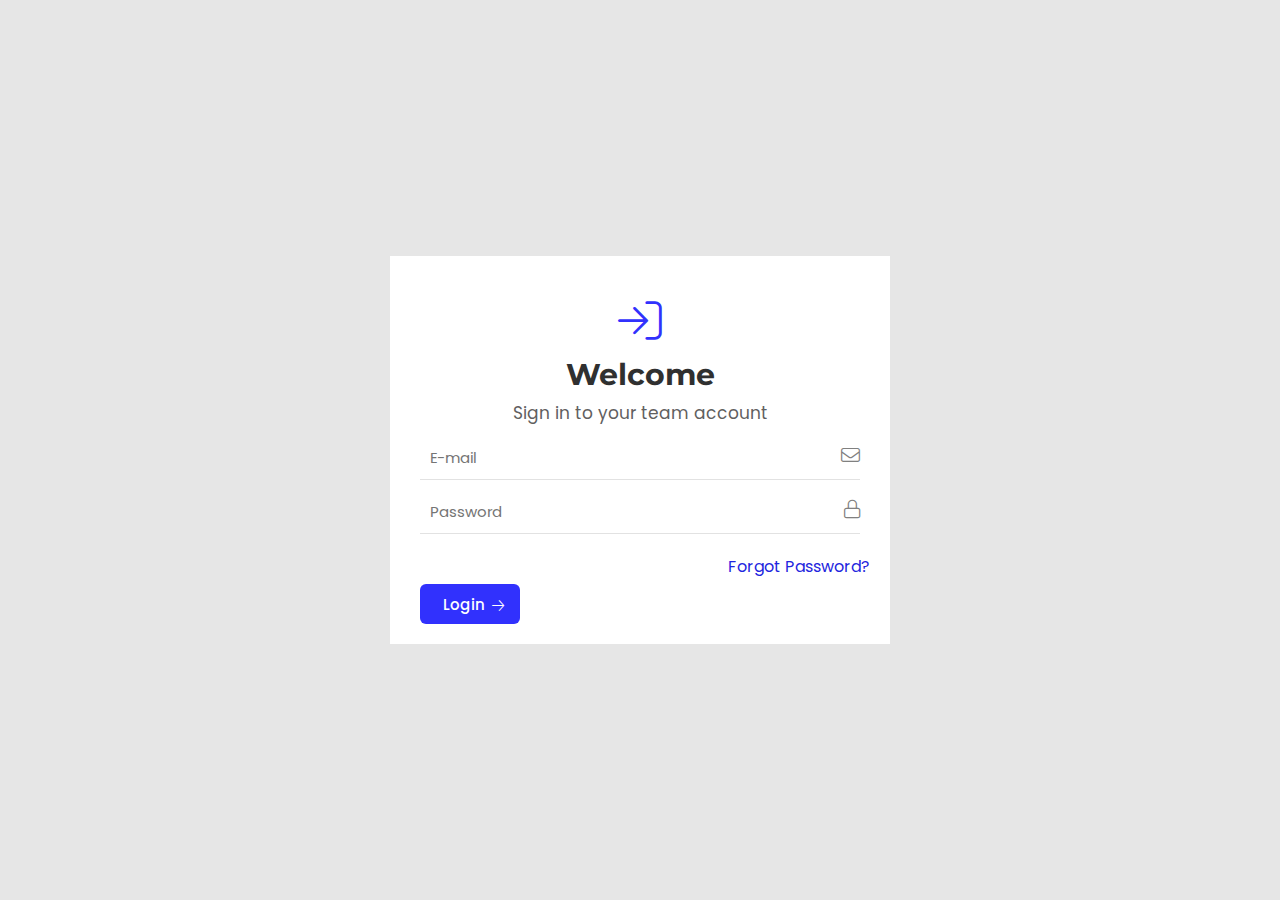
<file: index.html>
<!DOCTYPE html>
<html lang="en">
    <head>
        <meta charset="UTF-8" />
        <meta http-equiv="X-UA-Compatible" content="IE=edge" />
        <meta name="viewport" content="width=device-width, initial-scale=1.0" />
        <meta
            http-equiv="Cache-Control"
            content="no-cache, no-store, must-revalidate"
        />
        <meta http-equiv="Pragma" content="no-cache" />
        <meta http-equiv="Expires" content="0" />
        <title>Kobis Global Football | Dashboard</title>
        <link rel="stylesheet" href="./assets/icons/css/all.css" />
        <link rel="stylesheet" href="./css/main-dashboard.css" />
        <script>
            const team = localStorage.getItem("team")

            if (!team) window.location.href = `./login.html`
        </script>
        <script src="./js/headScript.js"></script>
    </head>
    <body>
        <div class="container">
            <div class="sidebar show-nav">
                <nav class="navigation">
                    <ul class="nav-items">
                        <li class="nav-link">
                            <a href="./index.html" title="Dashboard">
                                <i class="fat fa-home"></i>
                            </a>
                        </li>

                        <li class="nav-link">
                            <a href="./squad.html" title="Squad">
                                <i class="fat fa-users"></i>
                            </a>
                        </li>
                        <li class="nav-link">
                            <a href="./add-player.html" title="Add Player">
                                <i class="fat fa-user"></i>
                            </a>
                        </li>
                        <li class="nav-link" title="Edit Squad">
                            <a href="./team-settings.html">
                                <i class="fat fa-gear"></i>
                            </a>
                        </li>
                        <li class="nav-link">
                            <a
                                href="./notifications.html"
                                title="Notifications"
                            >
                                <i class="fat fa-bell"></i>
                            </a>
                        </li>
                    </ul>
                </nav>
                <footer class="footer">
                    <button class="sign-out-button" id="sign-out-btn">
                        <i class="fat fa-sign-out-alt"></i>
                    </button>
                </footer>
            </div>
            <div class="main-content" id="main-content">
                <header class="header">
                    <div class="hamburger">
                        <span class="burger"></span>
                    </div>
                    <div class="greeting-wrapper"></div>
                </header>
                <div class="main">
                    <div class="profile-container">
                        <div class="profile-image-wrapper">
                            <div class="profile-image">
                                <img src="./assets/images/no-image.jpg" alt="" id="profile-image" />
                                <button
                                    class="image-select-btn"
                                    id="image-select-button"
                                >
                                    <i class="fas fa-camera"></i>
                                </button>
                            </div>
                        </div>
                        <div class="team-info-wrapper">
                            <h2 class="team-name" id="team_name">Kobis FC</h2>
                            <h3 class="manager-name" id="manager_name">
                                Fred Duimby
                            </h3>
                        </div>
                    </div>
                </div>
            </div>
        </div>

        <script src="./js/dashboard.js"></script>
        <script src="./js/menu.js"></script>
    </body>
</html>
</file>
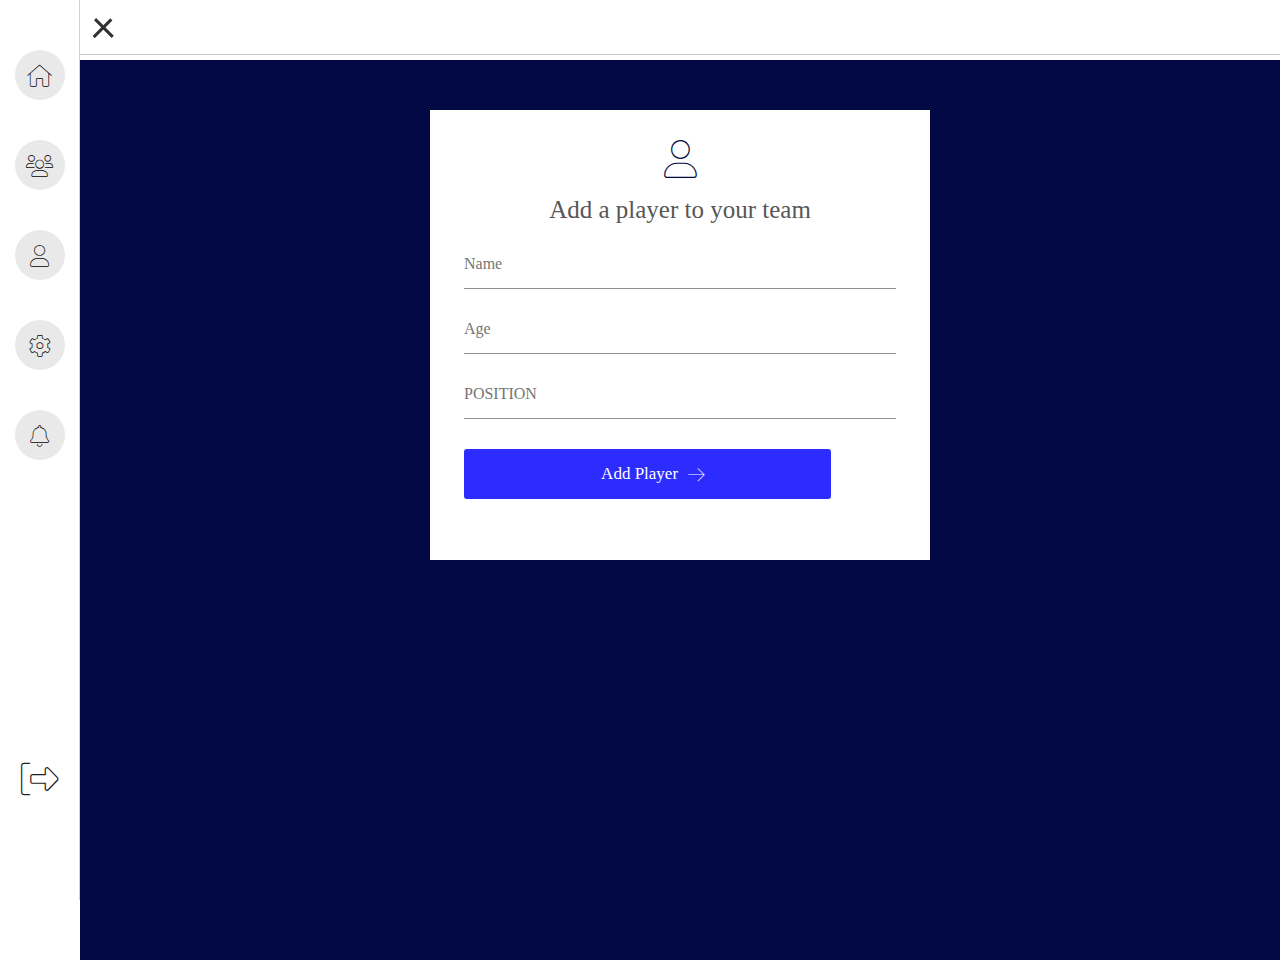
<file: add-player.html>
<!DOCTYPE html>
<html lang="en">
    <head>
        <meta charset="UTF-8" />
        <meta http-equiv="X-UA-Compatible" content="IE=edge" />
        <meta name="viewport" content="width=device-width, initial-scale=1.0" />
        <meta
            http-equiv="Cache-Control"
            content="no-cache, no-store, must-revalidate"
        />
        <meta http-equiv="Pragma" content="no-cache" />
        <meta http-equiv="Expires" content="0" />
        <title>Squad</title>
        <link rel="stylesheet" href="./assets/icons/css/all.css" />
        <link rel="stylesheet" href="./css/main-dashboard.css" />
        <link rel="stylesheet" href="./css/player.css" />
    </head>
    <body>
        <div class="container">
            <div class="sidebar show-nav">
                <nav class="navigation">
                    <ul class="nav-items">
                        <li class="nav-link">
                            <a href="./index.html" title="Dashboard">
                                <i class="fat fa-home"></i>
                            </a>
                        </li>

                        <li class="nav-link">
                            <a href="./squad.html" title="Squad">
                                <i class="fat fa-users"></i>
                            </a>
                        </li>
                        <li class="nav-link">
                            <a href="./add-player.html" title="Add Player">
                                <i class="fat fa-user"></i>
                            </a>
                        </li>
                        <li class="nav-link" title="Team Settings">
                            <a href="./team-settings.html">
                                <i class="fat fa-gear"></i>
                            </a>
                        </li>
                        <li class="nav-link">
                            <a
                                href="./notifications.html"
                                title="Notifications"
                            >
                                <i class="fat fa-bell"></i>
                            </a>
                        </li>
                    </ul>
                </nav>
                <footer class="footer">
                    <button
                        class="sign-out-button"
                        id="sign-out-btn"
                        onclick="logout()"
                    >
                        <i class="fat fa-sign-out-alt"></i>
                    </button>
                </footer>
            </div>
            <div class="main-content" id="main-content">
                <header class="header">
                    <div class="hamburger">
                        <span class="burger active"></span>
                    </div>
                    <div class="greeting-wrapper"></div>
                </header>
                <div class="main">
                    <div class="form-wrapper">
                        <div class="heading">
                            <h1><i class="fat fa-user"></i></h1>
                            <h2>Add a player to your team</h2>
                        </div>
                        <form class="add-player-form">
                            <input
                                type="text"
                                name="name"
                                id="player-name"
                                class="input"
                                placeholder="Name"
                            />
                            <input
                                type="number"
                                name="age"
                                id="player-age"
                                class="input"
                                placeholder="Age"
                            />
                            <input
                                type="text"
                                name="position"
                                id="player-position"
                                class="input"
                                placeholder="Position"
                            />
                            <button type="submit">
                                Add Player <i class="fat fa-arrow-right"></i>
                            </button>
                        </form>
                    </div>
                </div>
            </div>
        </div>
        <script src="./js/menu.js"></script>
        <script src="./js/addPlayer.js"></script>
        <script>
            function logout() {
                localStorage.removeItem("team")
                localStorage.removeItem("players")
                window.location.href = `./login.html`
            }
        </script>
    </body>
</html>
</file>
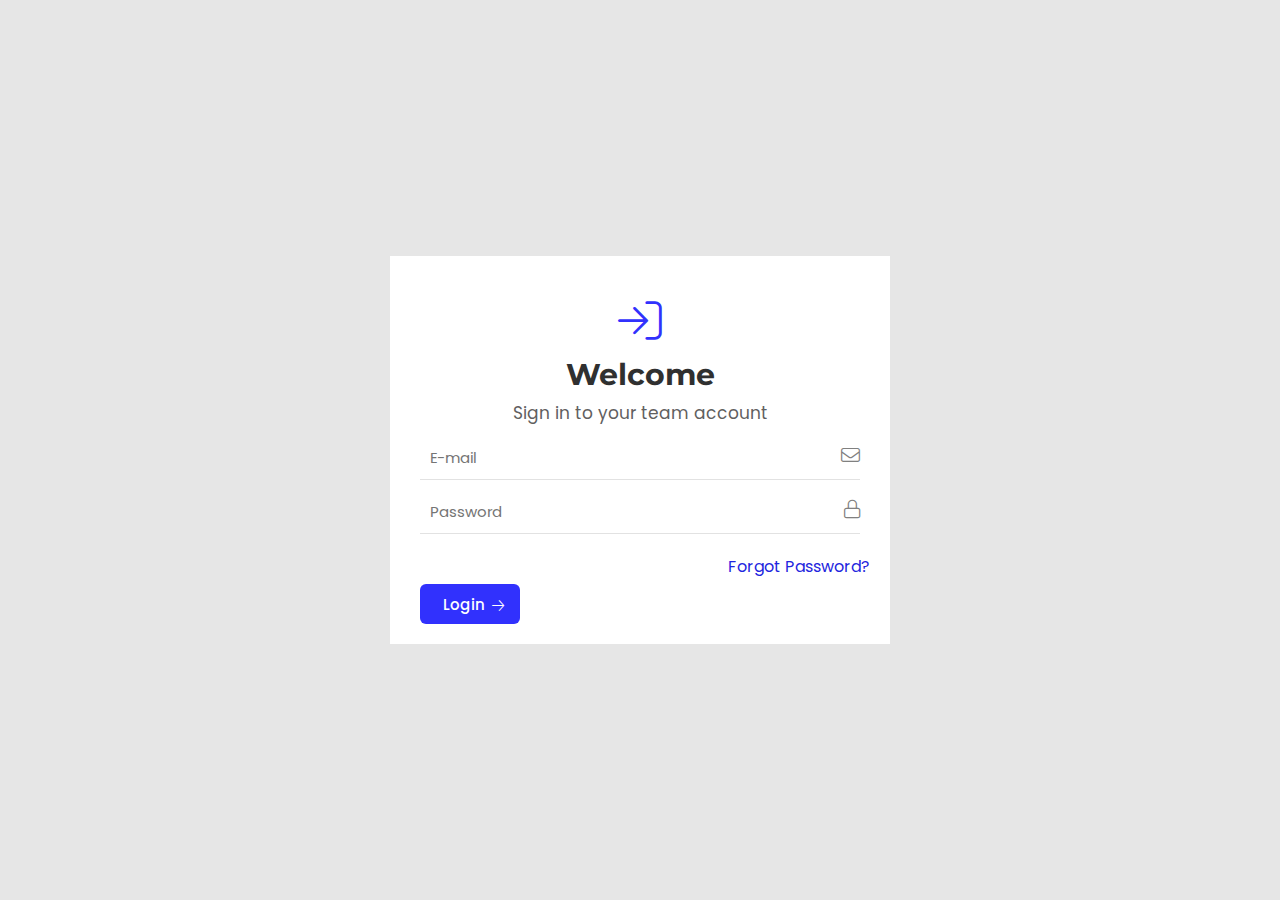
<file: dashboard.html>
<!DOCTYPE html>
<html lang="en">
    <head>
        <meta charset="UTF-8" />
        <meta http-equiv="X-UA-Compatible" content="IE=edge" />
        <meta name="viewport" content="width=device-width, initial-scale=1.0" />
        <title>Kobis Global Football | Dashboard</title>
        <link rel="stylesheet" href="./assets/icons/css/all.css" />
        <link rel="stylesheet" href="./css/main-dashboard.css" />
        <script>
            const team = localStorage.getItem("team")

            if (!team) window.location.href = `./login.html`
        </script>
    </head>
    <body>
        <div class="container">
            <div class="sidebar show-nav">
                <nav class="navigation">
                    <ul class="nav-items">
                        <li class="nav-link">
                            <a href="#" title="Dashboard">
                                <i class="fat fa-home"></i>
                            </a>
                        </li>

                        <li class="nav-link">
                            <a href="#" title="Squad">
                                <i class="fat fa-users"></i>
                            </a>
                        </li>
                        <li class="nav-link">
                            <a href="#" title="Add Player">
                                <i class="fat fa-user"></i>
                            </a>
                        </li>
                        <li class="nav-link" title="Edit Squad">
                            <a href="#">
                                <i class="fat fa-gear"></i>
                            </a>
                        </li>
                        <li class="nav-link">
                            <a href="#" title="Notifications">
                                <i class="fat fa-bell"></i>
                            </a>
                        </li>
                    </ul>
                </nav>
                <footer class="footer">
                    <button class="sign-out-button" id="sign-out-btn">
                        <i class="fat fa-sign-out-alt"></i>
                    </button>
                </footer>
            </div>
            <div class="main-content" id="main-content">
                <header class="header">
                    <div class="hamburger">
                        <span class="burger active"></span>
                    </div>
                    <div class="greeting-wrapper">
                    </div>
                </header>
                <div class="main">
                    <div class="profile-container">
                        <div class="profile-image-wrapper">
                            <div class="profile-image">
                                <img src="" alt="" id="profile-image">
                                <button class="image-select-btn" id="image-select-button">
                                    <i class="fas fa-camera"></i>
                                </button>
                            </div>
                        </div>
                        <div class="team-info-wrapper">
                            <h2 class="team-name" id="team_name">
                                Kobis FC
                            </h2>
                            <h3 class="manager-name" id="manager_name">Fred Duimby</h3>
                        </div>
                    </div>
                </div>
            </div>
        </div>

        <script src="./js/dashboard.js"></script>
    </body>
</html>
</file>
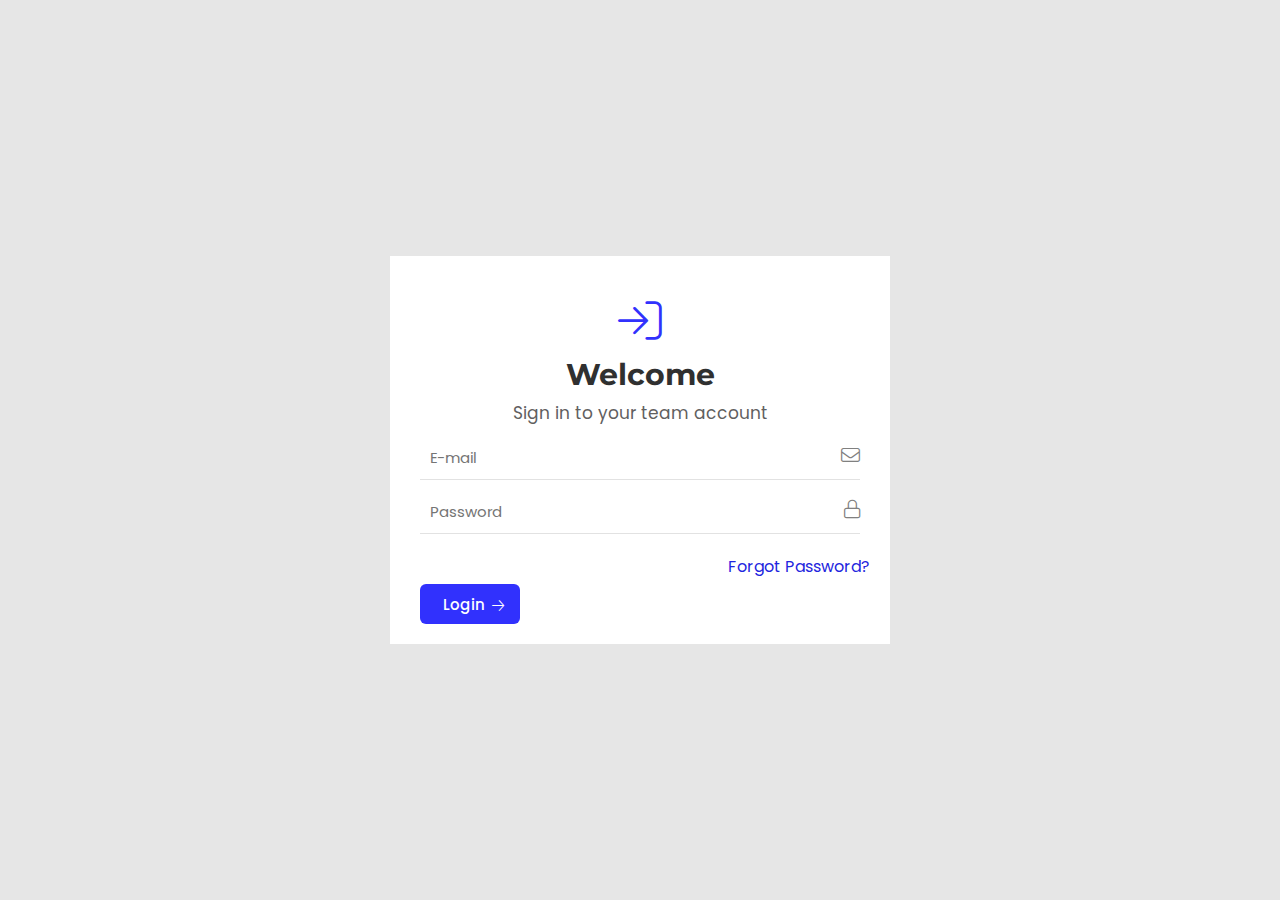
<file: login.html>
<!DOCTYPE html>
<html lang="en_US">
    <head>
        <meta charset="UTF-8" />
        <meta http-equiv="X-UA-Compatible" content="IE=edge" />
        <meta name="viewport" content="width=device-width, initial-scale=1.0" />
        <meta
            http-equiv="Cache-Control"
            content="no-cache, no-store, must-revalidate"
        />
        <meta http-equiv="Pragma" content="no-cache" />
        <meta http-equiv="Expires" content="0" />
        <title>Kobis Globsl Football | Login</title>
        <link rel="stylesheet" href="./assets/icons/css/all.css">
        <link rel="stylesheet" href="./css/form.css" />
    </head>
    <body>
        <div class="container">
            <div class="form-wrapper">
                <div class="greeting-heading">
                    <h1><i class="fas fa-sign-in"></i></h1>
                    <h2>Welcome</h2>
                    <p>Sign in to your team account</p>
                </div>
                <p class="error-message" id="error-msg"></p>
                <form action="#" class="profile-form">
                    <div class="form-input">
                        <input type="email" name="email" id="club-email" placeholder="E-mail" class="input" required>
                        <i class="fas fa-envelope"></i>
                    </div>
                    <div class="form-input">
                        <input type="password" name="password" placeholder="Password" id="password" class="input" required>
                        <i class="fas fa-lock"></i>
                    </div>
                    <div class="footer-content">
                        <a href="https://kobis-global-server.herokuapp.com/api/v1/team/auth/forgot-password">Forgot Password?</a>
                    </div>
                    <button type="submit" class="submit-button" id="submit-btn">Login <i class="fas fa-arrow-right"></i></button>
                </form>
            </div>
        </div>
        <script src="./js/login.js"></script>
    </body>
</html>
</file>
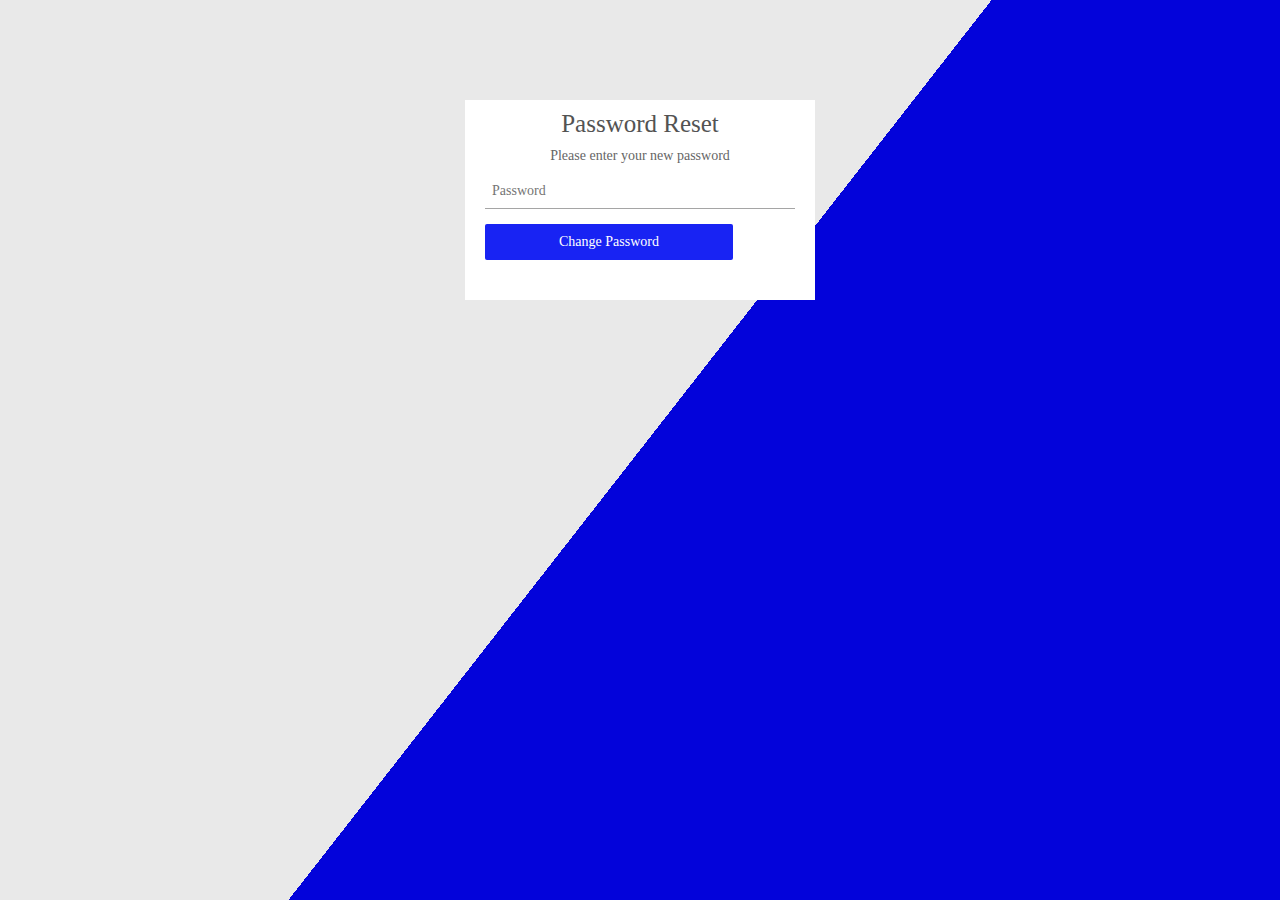
<file: reset-password.html>
<!DOCTYPE html>
<html lang="en">
    <head>
        <meta charset="UTF-8" />
        <meta http-equiv="X-UA-Compatible" content="IE=edge" />
        <meta name="viewport" content="width=device-width, initial-scale=1.0" />
        <title>Forgot Password</title>
        <style>
            * {
                margin: 0;
                padding: 0;
                box-sizing: border-box;
                font-size: 62.5%;
                border: none;
                outline: none;
                background: none;
                font-family: Poppins;
            }
            body {
                display: flex;
                padding-top: 10rem;
                justify-content: center;
                height: 100vh;
                background: linear-gradient(
                    128deg,
                    rgb(233, 233, 233) 50%,
                    rgb(3, 3, 218) 50%
                );
                background-repeat: no-repeat;
            }
            .container {
                width: 35rem;
                height: 20rem;
                background-color: rgb(255, 255, 255);
                padding: 1rem;
            }

            h1 {
                font-size: 2.5rem;
                font-weight: 500;
                color: rgb(83, 83, 83);
                text-align: center;
                margin-bottom: 1rem;
            }

            h4 {
                font-size: 1.4rem;
                font-weight: 300;
                text-align: center;
                color: rgb(102, 102, 102);
            }

            form {
                width: 100%;
                padding: 1rem;
                /* background-color: red; */
                display: flex;
                flex-direction: column;
            }
            input {
                height: 3.5rem;
                border-bottom: 1px solid rgb(165, 165, 165);
                font-size: 1.4rem;
                padding-left: 0.7rem;
                font-weight: 300;
            }

            button {
                width: 80%;
                margin-top: 1.5rem;
                background-color: rgb(24, 35, 243);
                font-size: 1.4rem;
                padding: 1rem 0;
                font-weight: 300;
                border-radius: 0.2rem;
                color: #fff;
                transition: width 200ms;
            }

            button:hover {
                width: 100%;
                cursor: pointer;
            }
        </style>
    </head>
    <body>
        <div class="container">
            <h1>Password Reset</h1>
            <h4>Please enter your new password</h4>
            <form>
                <input
                    type="password"
                    name="password"
                    placeholder="Password"
                    required 
                    id="password-input"
                />
                <button type="submit">Change Password</button>
            </form>
        </div>

        <script>
            const form = document.forms[0]

            form.onsubmit = async (e) => {
                e.preventDefault()
                const input = document.getElementById("password-input")
                const {_id} = JSON.parse(localStorage.getItem("team"))
                const url = `http://localhost:5000/api/v1/teams/${_id}/auth/reset-password`
                
                const response = await fetch(url, {
                    method: 'POST',
                    headers: {
                        'Content-Type': 'application/json'
                    },
                    mode: "cors",
                    body: JSON.stringify({password: input.value})
                })

                if(response.status === 200) {
                    const result = await response.json()
                    console.log(result.message)
                }
            }
        </script>
    </body>
</html>
</file>
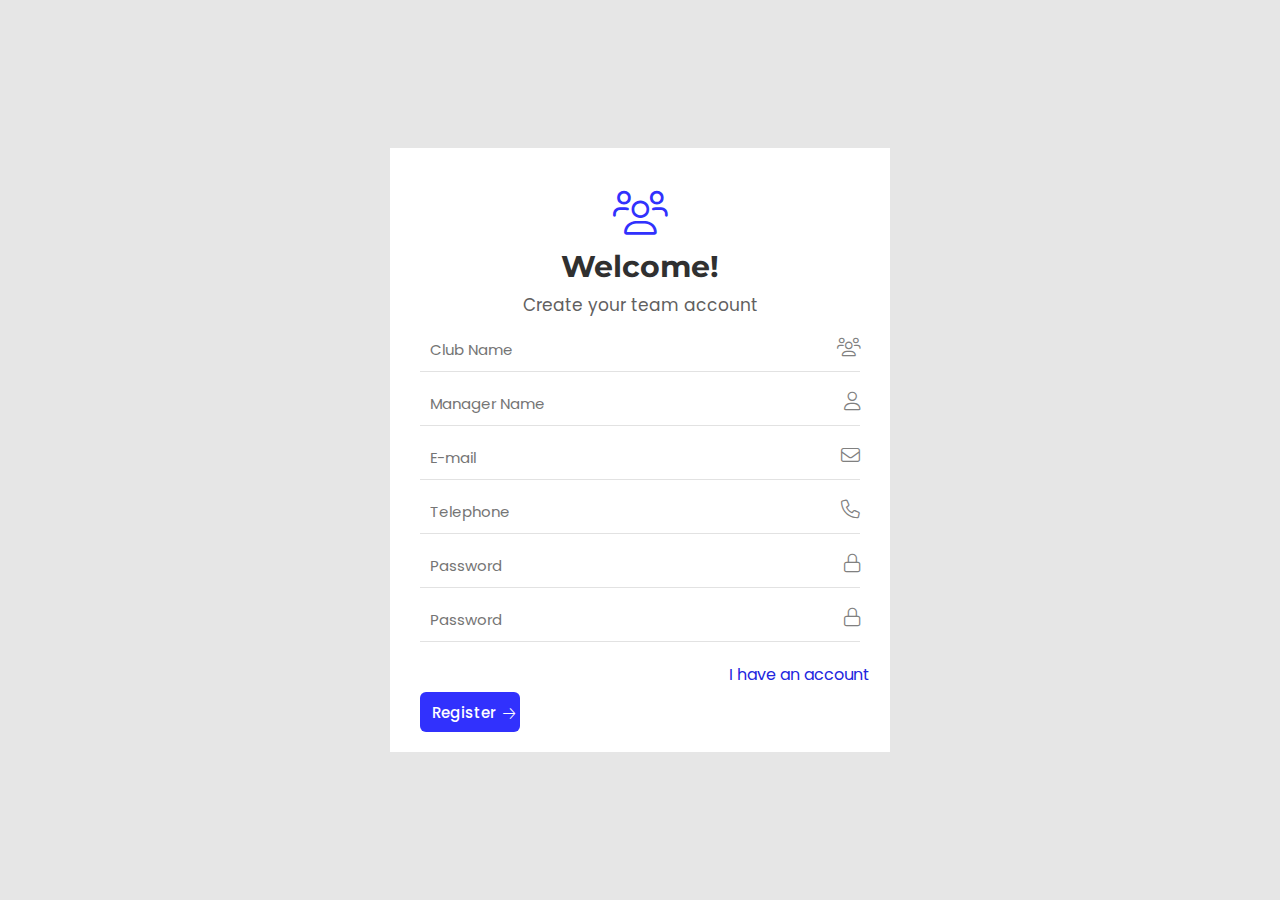
<file: signup.html>
<!DOCTYPE html>
<html lang="en_US">
    <head>
        <meta charset="UTF-8" />
        <meta http-equiv="X-UA-Compatible" content="IE=edge" />
        <meta name="viewport" content="width=device-width, initial-scale=1.0" />
        <meta
            http-equiv="Cache-Control"
            content="no-cache, no-store, must-revalidate"
        />
        <meta http-equiv="Pragma" content="no-cache" />
        <meta http-equiv="Expires" content="0" />
        <title>Kobis Globsl Football | Register</title>
        <link rel="stylesheet" href="./assets/icons/css/all.css">
        <link rel="stylesheet" href="./css/form.css" />
    </head>
    <body>
        <div class="container">
            <div class="form-wrapper">
                <div class="greeting-heading">
                    <i class="fas fa-users"></i>
                    <h2>Welcome!</h2>
                    <p>Create your team account</p>
                </div>
                <p class="error-message" id="error-msg"></p>
                <form class="profile-form" enctype="multipart/form-data" method="post">
                    <div class="form-input">
                        <input type="text" name="clubName" id="club-name" placeholder="Club Name" class="input" required>
                        <i class="fas fa-users"></i>
                    </div>

                    <div class="form-input">
                        <input type="text" name="managerName" id="manager-name" placeholder="Manager Name" class="input" required>
                        <i class="fas fa-user"></i>
                    </div>
        
                    <div class="form-input">
                        <input type="email" name="email" id="club-email" placeholder="E-mail" class="input" required>
                        <i class="fas fa-envelope"></i>
                    </div>

                    <div class="form-input">
                        <input type="phone" name="clubPhone" id="club-phone" placeholder="Telephone" class="input" required>
                        <i class="fas fa-phone"></i>
                    </div>

                    <div class="form-input">
                        <input type="password" name="password" placeholder="Password" id="password" class="input" required>
                        <i class="fas fa-lock"></i>
                    </div>

                    <div class="form-input">
                        <input type="password" name="confirmPassword"  placeholder="Password" id="confirm-password" class="input" required>
                        <i class="fas fa-lock"></i>
                    </div>
                    <div class="footer-content">
                        <a href="./login.html">I have an account</a>
                    </div>
                    <button type="submit" class="submit-button" id="submit-btn">Register <i class="fas fa-arrow-right"></i></button>
                </form>
            </div>
        </div>
        <script src="./js/register.js"></script>
    </body>
</html>
</file>
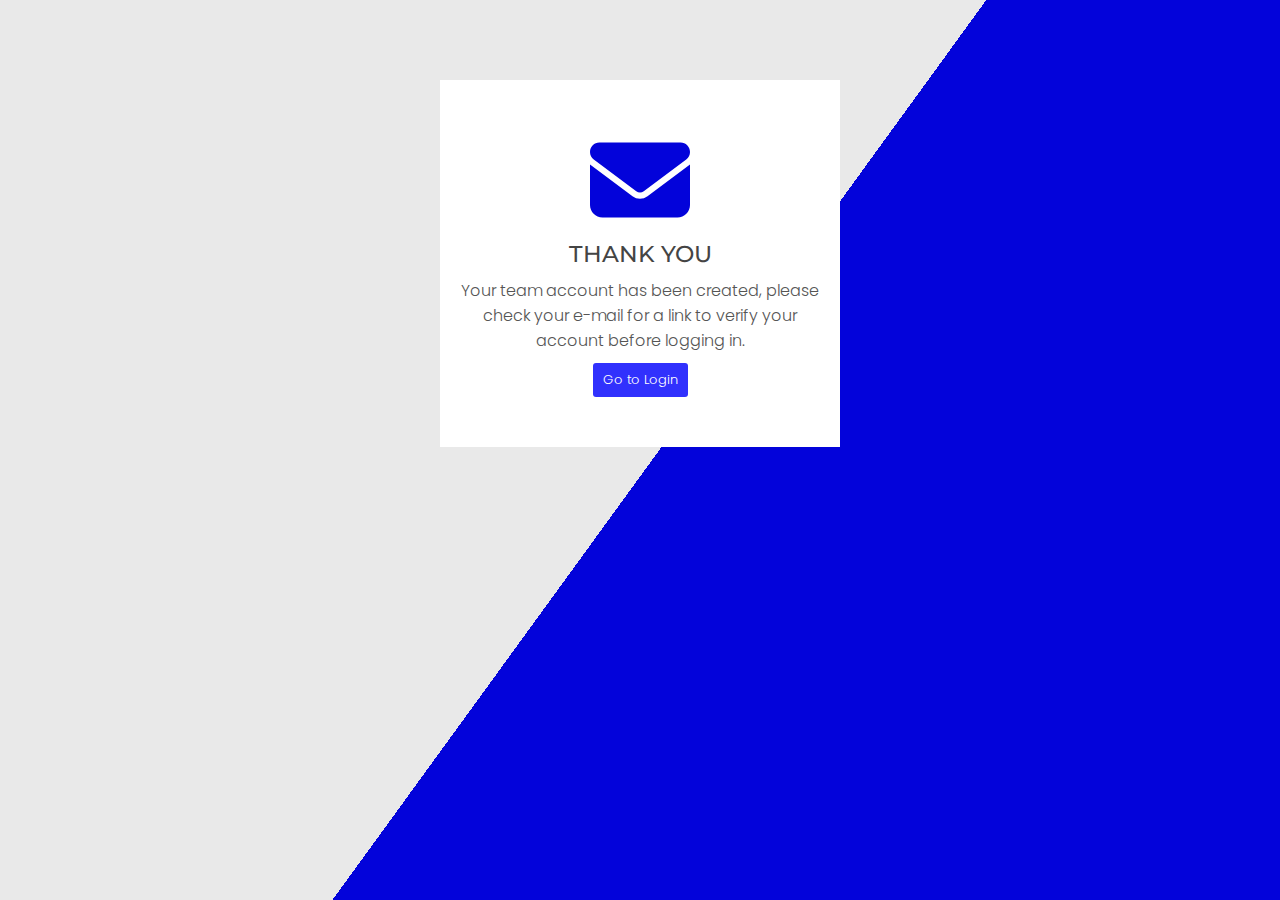
<file: success.html>
<!DOCTYPE html>
<html lang="en">
    <head>
        <meta charset="UTF-8" />
        <meta http-equiv="X-UA-Compatible" content="IE=edge" />
        <meta name="viewport" content="width=device-width, initial-scale=1.0" />
        <title>Verify</title>
        <link rel="stylesheet" href="./css/success.css">
    </head>
    <body>
        <div class="container">
            <svg xmlns="http://www.w3.org/2000/svg" viewBox="0 0 512 512"><!--! Font Awesome Pro 6.1.1 by @fontawesome - https://fontawesome.com License - https://fontawesome.com/license (Commercial License) Copyright 2022 Fonticons, Inc. --><path d="M464 64C490.5 64 512 85.49 512 112C512 127.1 504.9 141.3 492.8 150.4L275.2 313.6C263.8 322.1 248.2 322.1 236.8 313.6L19.2 150.4C7.113 141.3 0 127.1 0 112C0 85.49 21.49 64 48 64H464zM217.6 339.2C240.4 356.3 271.6 356.3 294.4 339.2L512 176V384C512 419.3 483.3 448 448 448H64C28.65 448 0 419.3 0 384V176L217.6 339.2z"/></svg>
            <h2>THANK YOU</h2>
            <p>Your team account has been created, please check your e-mail for a link to verify your account before logging in.</p>
            <a href="https://xer00r.github.io/login.html" class="link-to-login-btn">Go to Login</a>
        </div>
    </body>
</html>
</file>
<file: css/main-dashboard.css>
@import url('https://fonts.googleapis.com/css2?family=Exo:wght@100;300;500&family=Montserrat+Alternates:wght@300;400;500;700&family=Montserrat:wght@300;400;500;600;700;800&display=swap');


*,
*::before,
*::after {
    margin: 0;
    padding: 0;
    box-sizing: border-box;
    font-size: 62.5%;
    list-style: none;
    text-decoration: none;
    background-color: none;
    outline: none;
    border: none;
}

.container {
    display: flex;
    /* background-color: rgb(228, 228, 228); */
    justify-content: space-between;
    padding: 1rem 0;
}

.container .sidebar {
    /* background-color: rgb(206, 206, 206); */
    width: 8rem;
    height: 100vh;
    position: fixed;
    left: -9rem;
    top: 0;
    z-index: 999;
    transition: 300ms;
    border-right: 1px solid rgb(208, 208, 208);
    background-color: #fff;
}

.container .sidebar.show-nav {
    left: 0;
}

.container .sidebar .navigation {
    height: 65%;
    display: flex;
    /* background-color: red; */
    justify-content: center;
    padding-top: 5rem;
}

.container .sidebar .navigation .nav-items .nav-link {
    border-radius: 50%;
    background-color: rgb(233, 233, 233);
    width: 5rem;
    height: 5rem;
    display: flex;
    align-items: center;
    justify-content: center;
    position: relative;
    margin-bottom: 4rem;
    cursor: pointer;
    transition: 200ms;
}

.container .sidebar .navigation .nav-items .nav-link:hover {
    background-color: rgb(230, 230, 230);
}

.container .sidebar .navigation .nav-items .nav-link a i {
    height: 50%;
    font-size: 3.5rem;
    color: rgb(0, 0, 0);
    position: relative;
    top: -0.5rem;
}

.container .sidebar footer.footer {
    width: 100%;
    height: 9rem;
    position: absolute;
    bottom: 8rem;
    display: flex;
    justify-content: center;
    align-items: center;
}

.container .sidebar footer.footer .sign-out-button {
    width: 5rem;
    height: 5rem;
    background: none;
    display: flex;
    align-items: center;
    justify-content: center;
}

.container .sidebar footer.footer .sign-out-button:hover {
    cursor: pointer;
}

.container .sidebar footer.footer .sign-out-button i {
    font-size: 6rem;
    position: relative;
    top: -0.5rem;
    color: rgb(33, 33, 33);
}

.container .main-content {
    width: 95%;
    /* background-color: rgb(228, 228, 228); */
    position: relative;
    margin-left: 8rem;
    transition: 300ms;
}

.container .main-content .header {
    /* background-color: rgb(3, 3, 125); */
    position: fixed;
    width: 100%;
    height: 5.5rem;
    top: 0;
    display: flex;
    align-items: center;
    padding: 0 1rem;
    border-bottom: 1px solid rgb(201, 201, 201);
    z-index: 99;
    background-color: #fff;
}

.container .main-content .header .hamburger {
    width: 2.5rem;
    height: 2rem;
    /* background-color: red; */
    cursor: pointer;
}

.container .main-content .header .hamburger span.burger {
    display: block;
    width: 2.5rem;
    height: 0.3rem;
    background-color: rgb(49, 49, 49);
    position: relative;
    top: calc(50% - 0.3rem);
    transition: 300ms;
}

.container .main-content .header .hamburger span.burger::before {
    content: "";
    width: 90%;
    height: 0.3rem;
    position: absolute;
    top: -0.6rem;
    background-color: rgb(49, 49, 49);
    transition: 300ms;
}

.container .main-content .header .hamburger span.burger::after {
    content: "";
    width: 80%;
    height: 0.3rem;
    position: absolute;
    top: 0.7rem;
    background-color: rgb(49, 49, 49);
    transition: 300ms;
}

.container .main-content .header .hamburger .burger.active {
    background: none;
}

.container .main-content .header .hamburger span.burger.active::before {
    width: 100%;
    transform: rotate(45deg) translate(0.7rem, 0.5rem);
}

.container .main-content .header .hamburger span.burger.active::after {
    width: 100%;
    transform: rotate(-45deg) translate(0.3rem, -0.3rem);
}

.container .main-content .main {
    position: relative;
    top: 5rem;
}

.container .main-content .main .profile-container {
    width: 100%;
    height: 35rem;
    /* background-color: rgb(213, 213, 213); */
}

.container .main-content .main .profile-container .profile-image-wrapper {
    width: 100%;
    height: 22rem;
    display: flex;
    align-items: center;
    justify-content: center;
    /* background-color: rgb(203, 203, 203); */
}

.container
    .main-content
    .main
    .profile-container
    .profile-image-wrapper
    .profile-image {
    width: 20rem;
    height: 20rem;
    background-color: rgb(238, 238, 238);
    border-radius: 50%;
    position: relative;
}

.container
    .main-content
    .main
    .profile-container
    .profile-image-wrapper
    .profile-image img{
        height: 100%;
        width: 100%;
        border-radius: 50%;
        object-fit: cover;
    }

.container
    .main-content
    .main
    .profile-container
    .profile-image-wrapper
    .profile-image
    .image-select-btn {
    position: absolute;
    bottom: 1.7rem;
    right: 1.7rem;
    width: 3rem;
    height: 3rem;
    border-radius: 50%;
    background-color: rgb(213, 213, 213);
}

.container
    .main-content
    .main
    .profile-container
    .profile-image-wrapper
    .profile-image
    .image-select-btn:hover {
    cursor: pointer;
}

.container
    .main-content
    .main
    .profile-container
    .profile-image-wrapper
    .profile-image
    .image-select-btn
    i {
    font-size: 2.2rem;
    position: relative;
    top: -0.3rem;
    color: rgb(115, 115, 115);
}

.container .main-content .main .profile-container .team-info-wrapper {
    width: 100%;
    height: 6rem;
    /* background-color: red; */
}

.container .main-content .main .profile-container .team-info-wrapper .team-name,
.container .main-content .main .profile-container .team-info-wrapper .manager-name {
    font-size: 3rem;
    font-family: Montserrat Alternates;
    font-weight: 400;
    color: rgb(73, 73, 73);
    text-align: center;
}
.container .main-content .main .profile-container .team-info-wrapper .manager-name {
    font-size: 1.6rem;
    font-weight: 400;
}

.container .main-content.nav-closed {
    width: 100%;
    margin-left: 0;
}

@media (max-width: 500px) {
    .container .sidebar {
        width: 6rem;
    }

    .container .sidebar .navigation .nav-items .nav-link {
        width: 4rem;
        height: 4rem;
    }

    .container .sidebar .navigation .nav-items .nav-link a i {
        font-size: 3.1rem;
    }
    .container .sidebar footer.footer .sign-out-button {
        width: 3.5rem;
        height: 3.5rem;
    }

    .container .sidebar footer.footer .sign-out-button i {
        font-size: 5.5rem;
    }


    .container .main-content .main .profile-container .profile-image-wrapper {
        height: 20rem;
    }

    .container
    .main-content
    .main
    .profile-container
    .profile-image-wrapper
    .profile-image {
        width: 18rem;
        height: 18rem;
    }

    .container
    .main-content
    .main
    .profile-container
    .profile-image-wrapper
    .profile-image
    .image-select-btn {
        width: 2.5rem;
        height: 2.5rem;
    }

    .container
    .main-content
    .main
    .profile-container
    .profile-image-wrapper
    .profile-image
    .image-select-btn i{
        font-size: 2rem;
    }
}
</file>
<file: css/player.css>
.main {
    display: flex;
    justify-content: center;
    background-color: rgb(3, 9, 69);
    height: 100vh;
}

.form-wrapper {
    background-color: rgb(255, 255, 255);
    width: 50rem;
    padding: 1rem;
    height: 45rem;
    display: flex;
    flex-direction: column;
    align-items: center;
    margin-top: 5rem;
}

.form-wrapper .heading {
    text-align: center;
    margin-bottom: 2rem;
}

.form-wrapper .heading h1 i{
    font-size: 6rem;
    color: rgb(3, 9, 69);
}

.form-wrapper .heading h2 {
    font-size: 2.5rem;
    font-weight: 300;
    font-family: Poppins;
    text-align: center;
    color: rgb(87, 87, 87);
    position: relative;
    top: 1.5rem;
}


.form-wrapper .add-player-form  {
    width: 90%;
    margin-top: 1rem;
}

.form-wrapper .add-player-form .input {
    display: block;
    width: 100%;
    height: 5rem;
    font-family: Poppins;
    margin-bottom: 1.5rem;
    border-bottom: 1px solid rgb(146, 146, 146);
    font-size: 1.6rem;
    font-weight: 300;
    color: rgb(41, 41, 41);
}

.form-wrapper .add-player-form input:nth-child(3) {
    text-transform: uppercase;
}

.form-wrapper .add-player-form button {
    width: 85%;
    height: 5rem;
    border-radius: .3rem;
    background: rgb(44, 44, 255);
    font-size: 1.7rem;
    font-family: Poppins;
    font-weight: 300;
    color: #fff;
    display: flex;
    align-items: center;
    justify-content: center;
    transition: width 300ms;
    margin-top: 3rem;
}

.form-wrapper .add-player-form button:hover {
    width: 100%;
    cursor: pointer;
}

.form-wrapper .add-player-form button i {
    font-size: 3rem;
    position: relative;
    top: -.3rem;
    left: 1rem;
}

@media (max-width: 600px) {
    .form-wrapper {
        width: 40rem;
    }

}

@media (max-width: 500px) {
    .form-wrapper {
        width: 35rem;
    }

    .form-wrapper .heading h2 {
        font-size: 2rem;
    }
}
</file>
<file: css/form.css>
@import url('https://fonts.googleapis.com/css2?family=Exo:wght@100;300;500&family=Montserrat:wght@300;400;500;600;700;800&family=Poppins:wght@300;400;500;600;700&display=swap');

*, *::before, *::after {
    margin: 0;
    padding: 0;
    box-sizing: border-box;
    font-weight: 300;
    font-size: 62.5%;
    border: none;
    outline: none;
    background: none;
}

.container {
    background-color: rgb(230, 230, 230);
    height: 100vh;
    display: flex;
    justify-content: center;
    align-items: center;
}

.container .form-wrapper {
    width: 50rem;
    background-color: #fff;
    padding: 2rem 3rem;
    position: relative;
}

.container .form-wrapper .error-message {
    color: rgb(248, 41, 41);
    font-family: Poppins;
    text-align: center;
    font-size: 1.5rem;
    font-weight: 400;
    display: none;
}

.container .form-wrapper .error-message.show {
    display: block;
}

.container .form-wrapper .greeting-heading {
    /* background-color: red; */
    display: flex;
    flex-direction: column;
    align-items: center;
}

.container .form-wrapper .greeting-heading i {
    font-size: 7rem;
    color: rgb(49, 49, 253);
    padding: 0;
    margin-bottom: 1rem;
}

.container .form-wrapper .greeting-heading h2 {
    font-size: 3rem;
    font-family: Montserrat;
    font-weight: 700;
    color: rgb(48, 48, 48);
    margin-bottom: .7rem;
}

.container .form-wrapper .greeting-heading p {
    font-size: 1.7rem;
    font-family: Poppins;
    font-weight: 400;
    color: rgb(97, 96, 96);
}

.container .form-wrapper .profile-form{
    margin-top: 1rem;
}

.container .form-wrapper .profile-form .form-input{
    margin-bottom: 1rem;
    border-bottom: 1px solid rgb(226, 226, 226);
    display: flex;
    justify-content: space-between;
}

.container .form-wrapper .profile-form .form-input .input {
    font-size: 1.5rem;
    font-family: Poppins;
    padding: 1rem;
    font-weight: 400;
    width: 90%;
    color: rgb(97, 97, 97);
}

.container .form-wrapper .profile-form .form-input i {
    font-size: 3rem;
    color: grey;
}
.container .form-wrapper .footer-content{
    position: absolute;
    right: 2rem;
    margin-top: 1rem;
    display: flex;
    flex-direction: column;
}

.container .form-wrapper .footer-content a {
    font-size: 1.6rem;
    font-family: Poppins;
    font-weight: 400;
    color: rgb(34, 37, 222);
    text-decoration: none;
}


.container .form-wrapper .submit-button {
    background-color: rgb(49, 49, 253);
    margin-top: 5rem;
    width: 10rem;
    height: 4rem;
    color: #fff;
    font-size: 1.5rem;
    font-weight: 500;
    font-family: Poppins;
    border-radius: .6rem;
    display: flex;
    align-items: center;
    justify-content: center;
    transition: 300ms;
}

.container .form-wrapper .submit-button i {
    font-size: 2.3rem;
    position: relative;
    left: .7rem;
    top: -.2rem;
}

.container .form-wrapper .submit-button:hover {
    width: 11rem;
    cursor: pointer;
}

@media (max-width: 450px) {
    .container .form-wrapper {
        width: 40rem;
    }

    .container .form-wrapper .error-message  {
        font-size: 1.3rem;
    }

    .container .form-wrapper .greeting-heading i {
        font-size: 6rem;
    }

    .container .form-wrapper .greeting-heading h2 {
        font-size: 2.5rem;
    }

    .container .form-wrapper .greeting-heading p {
        font-size: 2.5rem;
        font-size: 1.5rem;
    }

    .container .form-wrapper .profile-form .form-input .input {
        font-size: 1.3rem;
    }

    .container .form-wrapper .profile-form .form-input i {
        font-size: 2.5rem;
    }

    .container .form-wrapper .footer-content a {
        font-size: 1.4rem;
    }

    .container .form-wrapper .submit-button {
        width: 9rem;
        height: 3rem;
        font-size: 1.3rem;
    }

    .container .form-wrapper .submit-button i {
        font-size: 2rem;
    }
}
</file>
<file: css/success.css>
@import url('https://fonts.googleapis.com/css2?family=Montserrat:wght@500&family=Poppins:wght@300;400&display=swap');


*,
*::before,
*::after {
    margin: 0;
    padding: 0;
    box-sizing: border-box;
    font-weight: 300;
    font-size: 62.5%;
    border: none;
    outline: none;
    background: none;
}
body {
    /* display: flex;
                justify-content: center; */
    height: 100vh;
    padding: 8rem 2rem;
    /* background-color: rgb(224, 224, 224); */
    background: rgb(255, 255, 255);
    background: linear-gradient(
        126deg,
        rgb(233, 233, 233) 51%,
        rgb(3, 3, 218) 51%
    );
}

.container {
    display: flex;
    flex-direction: column;
    align-items: center;
    background-color: #fff;
    padding: 5rem 2rem;
    width: 40rem;
    position: relative;
    left: calc(50% - 20rem);
}

.container h2 {
    font-family: Montserrat;
    font-size: clamp(1.5rem, 1rem + 2vw, 2.3rem);
    text-align: center;
    font-weight: 500;
    color: rgb(68, 68, 68);
    margin-bottom: 1rem;
}
.container p {
    font-size: 1.6rem;
    color: rgb(85, 85, 85);
    font-family: Poppins;
    text-align: center;
    margin-bottom: 1rem;
}

.container .link-to-login-btn {
    font-family: Poppins;
    font-size: clamp(0.8rem, 1rem + 3vw, 1.3rem);
    text-decoration: none;
    padding: 0.7rem 1rem;
    font-weight: 300;
    background-color: rgb(49, 49, 253);
    border-radius: 0.3rem;
    color: #fff;
    transition: 200ms;
}

.container .link-to-login-btn:hover {
    transform: scale(1.1);
}

svg {
    fill: rgb(3, 3, 218);
    width: 10rem;
    margin-bottom: 1rem;
}

@media (max-width: 450px) {
    .container {
        width: 30rem;
        left: calc(50% - 15rem);
    }

    svg {
        width: 7rem;
    }
}
</file>
